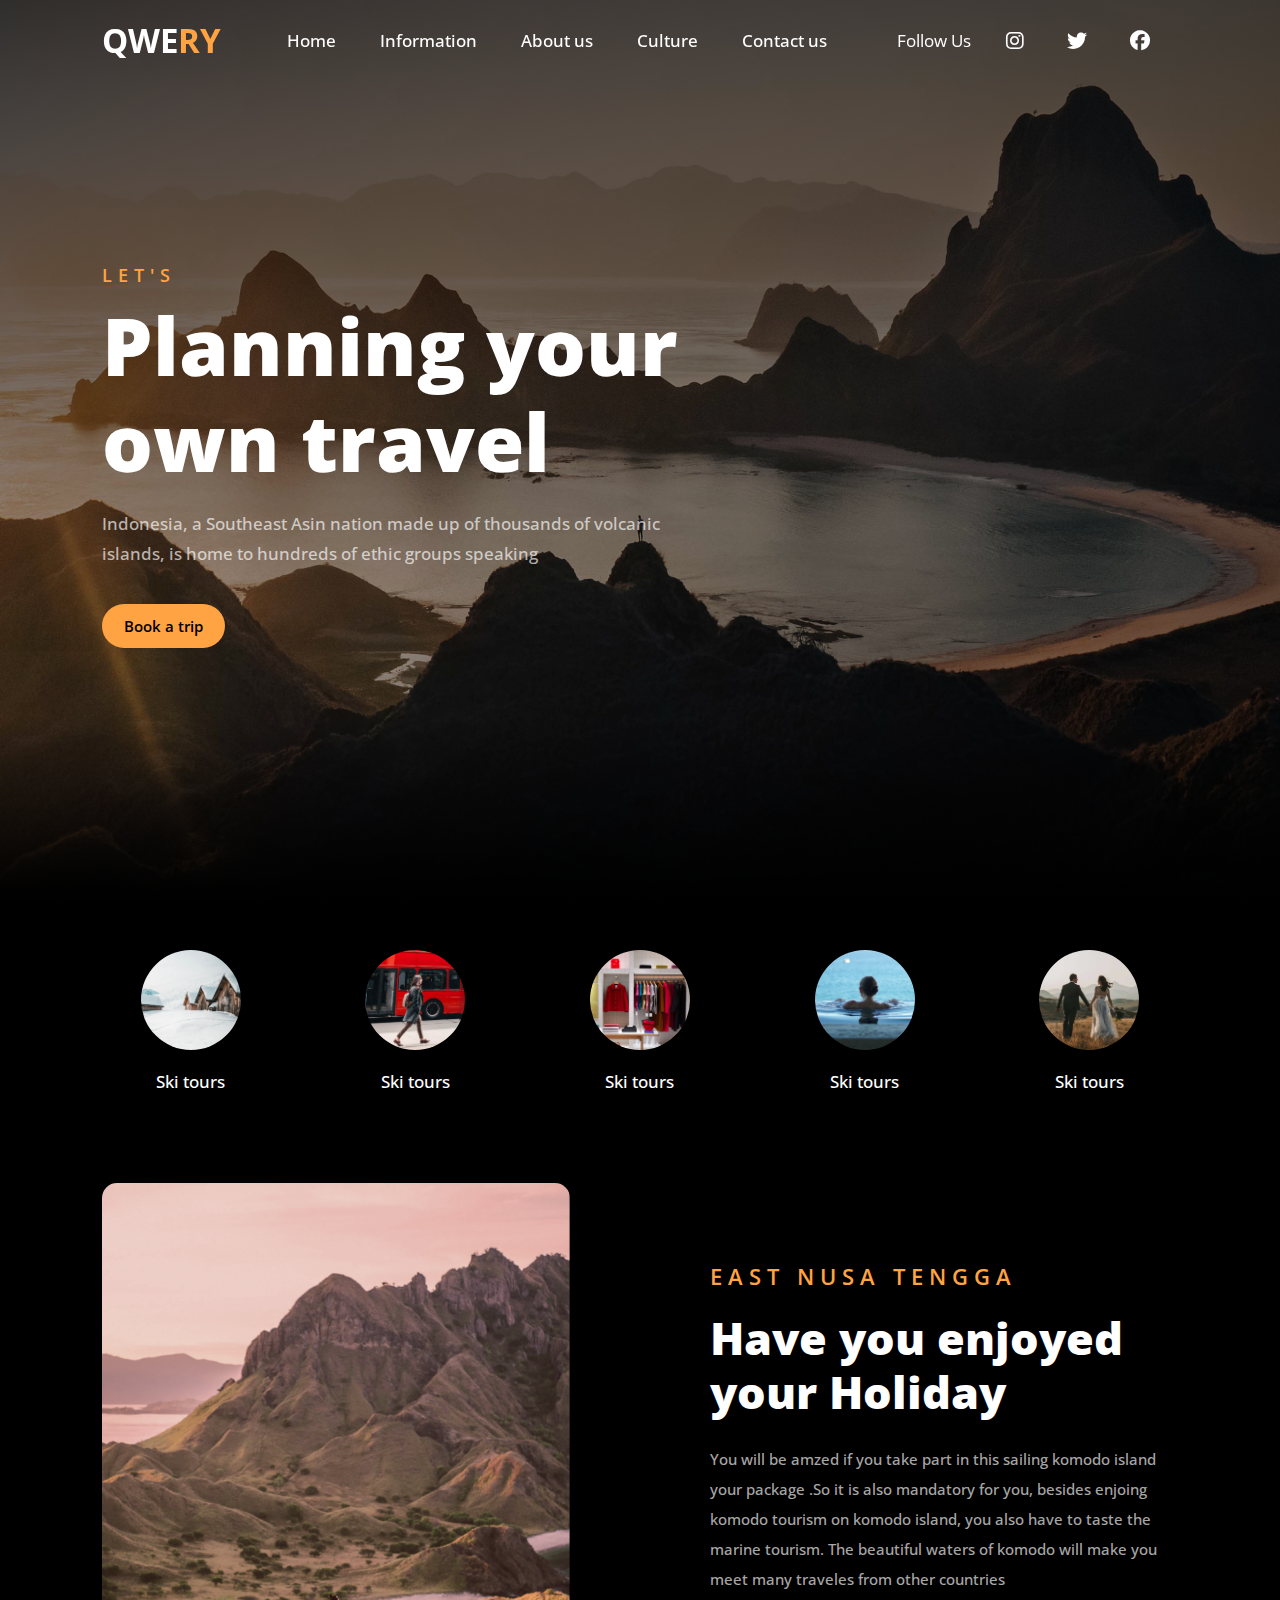
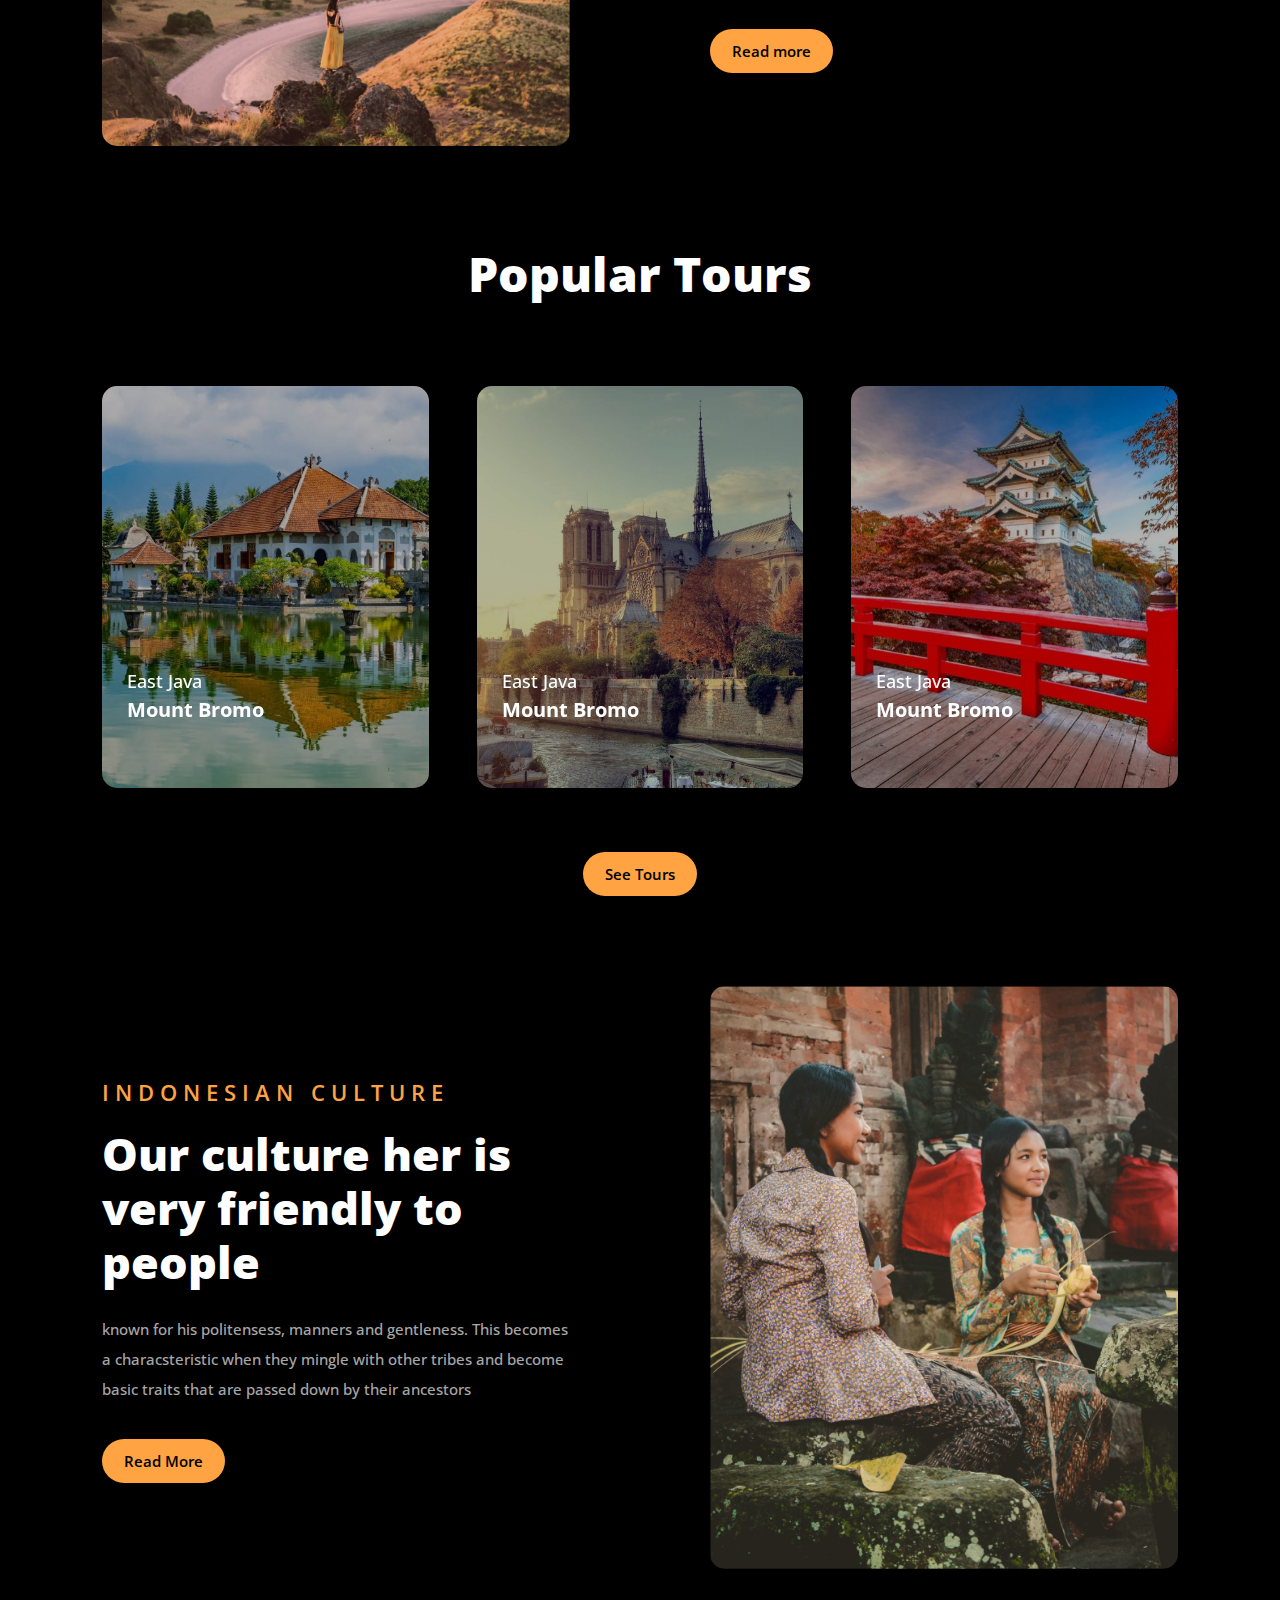
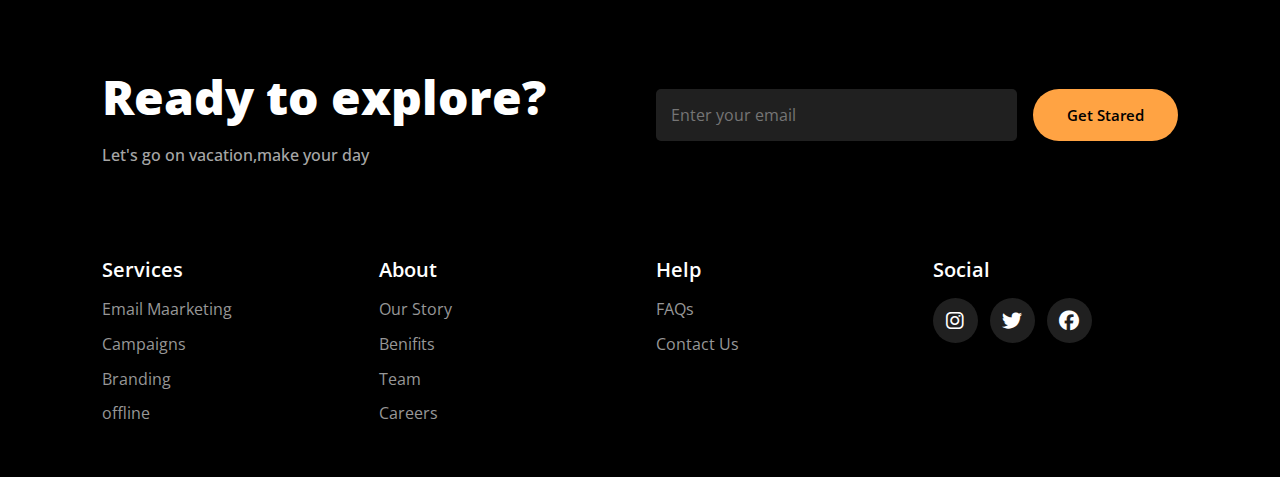
<file: Travel website/index.html>
<!DOCTYPE html>
<html lang="en">
<head>
    <meta charset="UTF-8">
    <meta name="viewport" content="width=device-width, initial-scale=1.0">
    <title>Travel Website</title> 
    <link rel="stylesheet" href="style.css">
    
    <!-- icon -->
    
    <link rel="stylesheet" href="https://cdnjs.cloudflare.com/ajax/libs/font-awesome/6.4.2/css/all.min.css">
   
    <!-- google font -->
   
    <link rel="preconnect" href="https://fonts.googleapis.com">
    <link rel="preconnect" href="https://fonts.gstatic.com" crossorigin>
    <link href="https://fonts.googleapis.com/css2?family=Open+Sans:wght@300;500;600;700&family=Poppins:ital,wght@0,100;0,300;0,400;0,500;0,600;1,400;1,600&family=Ubuntu:wght@500&display=swap" rel="stylesheet">

</head>
<body>  
    <!-- header design --> 
    <header>
        <a href="#" class="logo">QWE<span>RY</span></a>

        <ul class="navbar">
            <li ><a href="#">Home</a></li>
            <li><a href="#">Information</a></li> 
            <!-- link site  -->
            <li><a href="AboutUs.html">About us</a></li>
            <li><a href="">Culture</a></li> 
            <li><a href="#">Contact us</a></li>
        </ul> 
        <div class="h-right">
            <a href="#">Follow Us</a> 
            <a href="#"><i class="fab fa-instagram"></i></a>
            <a href="#"><i class="fab fa-twitter"></i></a> 
            <a href="#"><i class="fab fa-facebook"></i></a>
        </div> 
        <div class="fa-solid fa-bars" id="menu-icon"></div>
    </header> 
    <!-- home section design --> 
    <section class="home"> 
        <div class="home-text">
            <h5>Let's</h5>
            <h1>Planning your<br>own travel</h1> 
            <p>Indonesia, a Southeast Asin nation made up of thousands of volcanic <br> islands, is home to hundreds of ethic groups speaking</p> 
            <a href="#" class="btn">Book a trip</a>
        </div>
    </section> 
    <!-- feature section design -->  
    <section class="feature">
        <div class="feature-contant">
            <div class="row">
                <div class="row-img">
                    <img src="img/nap1.jpg"> 
                </div>
                <h4>Ski tours</h4>
            </div> 

            <div class="row">
                <div class="row-img">
                    <img src="img/nap2.jpg"> 
                </div>
                <h4>Ski tours</h4>
            </div>

            <div class="row">
                <div class="row-img">
                    <img src="img/nap3.jpg"> 
                </div>
                <h4>Ski tours</h4>
            </div>

            <div class="row">
                <div class="row-img">
                    <img src="img/nap4.jpg"> 
                </div>
                <h4>Ski tours</h4>
            </div>

            <div class="row">
                <div class="row-img">
                    <img src="img/nap5.jpg"> 
                </div>
                <h4>Ski tours</h4>
            </div>
        </div>
    </section>  
    <!-- holiday section design --> 
    <section class="holiday">
        <div class="holiday-img">
            <img src="img/h1.png" >
        </div> 
        <div class="holiday-text">
            <h5>east nusa tengga</h5> 
            <h2>Have you enjoyed your Holiday</h2> 
            <p>You will be amzed if you take part  in this sailing komodo island your package .So it is also mandatory for you, besides enjoing komodo tourism on komodo island, you also have to taste the marine tourism. The beautiful waters of komodo will make you meet many traveles from other countries</p>
            <a href="#" class="btn">Read more</a>
        </div>
    </section> 
    <!-- tour section design --> 
    <section class="tour">
        <div class="center-text">
            <h2>Popular Tours</h2> 
        </div> 

        <div class="tour-contant">
            <div class="box">
                <img src="img/t1.jpg">
                <h6>East Java</h6> 
                <h4>Mount Bromo</h4>
            </div> 

            <div class="box">
                <img src="img/t2.jpg">
                <h6>East Java</h6> 
                <h4>Mount Bromo</h4>
            </div>

            <div class="box">
                <img src="img/t3.jpg">
                <h6>East Java</h6> 
                <h4>Mount Bromo</h4>
            </div>
        </div> 
        <div class="center-btn">
            <a href="#" class="btn">See Tours</a>
        </div>
    </section> 
    <!-- culture section design --> 
    <section class="culture"> 
        <div class="culture-text">
            <h5>INDONESIAN CULTURE</h5>
            <h2>Our culture her is very friendly to people</h2> 
            <p>known for his politensess, manners and gentleness. This becomes a characsteristic when they mingle with other tribes and become basic traits that are passed down by their ancestors</p> 
            <a href="#" class="btn">Read More</a>
        </div> 
        <div class="culture-img">
            <img src="img/c1.png">
        </div>
    </section> 
    <!-- newsletter section design --> 
    <section class="newsletter">
        <div class="newsletter-contant">
            <div class="newsletter-text">
                <h2>Ready to explore?</h2> 
                <p>Let's go on vacation,make your day</p>
            </div> 
            <form action="">
                <input type="email" placeholder="Enter your email" required>
                <input type="submit" value="Get Stared" class="btn">
            </form>
        </div>
    </section> 
    <!-- footer section design --> 
    <section class="footer"> 
        <div class="footer-box">
            <h3>Services</h3> 
            <a href="#">Email Maarketing</a>
            <a href="#">Campaigns</a> 
            <a href="#">Branding</a> 
            <a href="#">offline</a>
        </div> 

        <div class="footer-box">
            <h3>About</h3> 
            <a href="#">Our Story</a>
            <a href="#">Benifits</a> 
            <a href="#">Team</a> 
            <a href="#">Careers</a>
        </div> 

        <div class="footer-box">
            <h3>Help</h3> 
            <a href="#">FAQs</a>
            <a href="#">Contact Us</a>  
        </div> 

        <div class="footer-box">
            <h3>Social</h3> 
            <div class="social">
                <a href="#"><i class="fab fa-instagram"></i></a>
                <a href="#"><i class="fab fa-twitter"></i></a> 
                <a href="#"><i class="fab fa-facebook"></i></a>
            </div> 
        </div>
    </section>
    <script src="script.js" ></script>
   
</body>

</html>
</file>
<file: Travel website/style.css>
*{
    padding: 0; 
    margin: 0; 
    box-sizing: border-box;
    text-decoration: none;
    border: none; 
    outline: none; 
    scroll-behavior: smooth;
    font-family: 'Open Sans', sans-serif;
}  
body{
    color: #fff; 
    background: #000;
} 
header{
    position: fixed; 
    top: 0; 
    right: 0; 
    z-index: 1000;
    width: 100%;
    background: transparent;
    padding: 27px 17%;
    display: flex;
    align-items: center;
    justify-content: space-between;
    transition: all .50s ease;
} 
.logo{
    font-size: 33px;
    color: #fff;
    font-weight: 700; 
} 
span{
    color: #ffa343;
} 
.navbar{
    display: flex;
} 
.navbar a{
    color: #fff; 
    font-size: 17px; 
    font-weight: 500;
    margin: 15px 22px;
    transition: all .50s ease;   
} 
.navbar a:hover{
    color: #ffa343;
}
ul{
    list-style-type: none;
} 
.h-right{ 
    display: flex;
    align-items: center;
} 
.h-right a:first-child{
    color: #fff; 
    font-size: 17px; 
    margin-right: 20px ;
}
.h-right a{
    vertical-align: middle;
    font-size: 20px;
    color: #fff;
    margin-right: 18px; 
    margin-left: 5px; 
    transition: all .50s ease;
}  
.h-right a:hover{
    color: #ffa343;
} 
#menu-icon{
    color: #fff;
    font-size: 25px; 
    cursor: pointer; 
    z-index: 10001; 
    display: none;
}
section{
    padding: 70px 17% 60px;
} 
.home{
    position: relative;
    height: 100vh;
    width: 100%; 
    background-image: linear-gradient(to left, rgba(0,0,0,0.6),rgba(0,0,0,0.3)),url(img/Background.png); 
    background-size: cover; 
    background-position: bottom center;
    display: flex; 
    align-items: center;
    justify-content: flex-start;
} 
.home-text h5{
    font-size: 18px; 
    font-weight: 600;
    margin-bottom: 10px; 
    text-transform: uppercase;
    letter-spacing: 6px; 
    color: #ffa343;
} 
.home-text h1{
    font-size: 80px; 
    font-weight: 800;
    line-height: 1.2; 
    margin-bottom: 20px;
} 
.home-text p{
    font-size: 17px;
    font-weight: 500;
    line-height: 30px; 
    color: #ffffffab;
    margin-bottom: 35px;
} 
.btn{
    display: inline-block;
    padding: 10px 20px;
    background: #ffa343;
    color: #000; 
    font-size: 15px; 
    font-weight: 600; 
    border-radius: 45px; 
    border: 2px solid transparent; 
    transition: all .50s ease; 
    cursor: pointer;
} 
.btn:hover{
    transform: translateX(10px); 
    border: 2px solid #fff; 
    background: transparent; 
    color: #fff;
} 
header.sticky{
    padding: 8px 17%; 
    background: transparent; 
    backdrop-filter:blur(30px);
} 
.feature-contant{
    display: grid;
    grid-template-columns: repeat(auto-fit, minmax(150px, auto)); 
    align-items: center;
    text-align: center; 
    gap: 3rem;
} 
.row-img{
    overflow: hidden; 
    width: 100px;
    height: 100px; 
    margin: 0 auto; 
    margin-bottom: 20px; 
    border-radius: 50%; 
    cursor: pointer;
} 
.row-img img{
    width: 100%;
    display: block; 
    transition: transform 0.7s;
}  
.row-img img:hover{
    transform: scale(1.2);
}
.feature-contant h4{
    font-size: 17px;
    font-weight: 500;
    cursor: pointer;
    transition: all .50s ease;
} 
.feature-contant h4:hover{
    color: #ffa343;
} 
.holiday{
    display: grid; 
    grid-template-columns: repeat(2,1fr); 
    align-items: center;
    gap: 140px;
} 
.holiday-img img{
    width: 100%;
    height: auto;
    border-radius: 15px;
} 
.holiday-text h5{
    font-size: 22px;
    font-weight: 600;
    color: #ffa343;
    text-transform: uppercase;
    letter-spacing: 6px;
    margin-bottom: 20px;
} 
.holiday-text h2{
    font-size: 45px;
    font-weight: 800;
    line-height: 1.2;
    margin-bottom: 25px;
}
.holiday-text p{
    font-size: 15px;
    font-weight: 500; 
    line-height: 30px;
    color: #ffffffab; 
    margin-bottom: 35px;
} 
.center-text{
    text-align: center;
} 
.center-text h2{
    font-size: 3rem;
    font-weight: 800;
} 
.tour-contant{
    display: grid; 
    grid-template-columns: repeat(auto-fit, minmax(150px, auto)); 
    align-items: center;
    gap: 3rem; 
    margin-top: 5rem; 
}
.box{
    position: relative;
} 
.box img{
    width: 100%;
    height: 100%;
    object-fit: cover;
    border-radius: 15px;
    filter: brightness(70%); 
    transition: all .3s cubic-bezier(.499, .05, .55, .99); 
    will-change: filter;
    display: block;
} 
.box h6{
    position: absolute;
    left: 25px;
    bottom: 95px;
    font-size: 18px; 
    font-weight: 500;
}
.box h4{
    position: absolute;
    left: 25px;
    bottom: 65px;
    font-size: 20px; 
    font-weight: 700;
}
.box img:hover{
    filter: brightness(90%) hue-rotate(50deg); 
    transform: scale(1.04); 
    cursor: pointer;
}
.center-btn{
    text-align: center; 
    margin-top: 4rem;
}
.culture{
    display: grid; 
    grid-template-columns: repeat(2,1fr); 
    align-items: center;
    gap: 140px;
} 
.culture-img img{
    width: 100%;
    height: auto;
    border-radius: 15px;
} 
.culture-text h5{
    font-size: 22px;
    font-weight: 600;
    color: #ffa343;
    text-transform: uppercase;
    letter-spacing: 6px;
    margin-bottom: 20px;
} 
.culture-text h2{
    font-size: 45px;
    font-weight: 800;
    line-height: 1.2;
    margin-bottom: 25px;
}
.culture-text p{
    font-size: 15px;
    font-weight: 500; 
    line-height: 30px;
    color: #ffffffab; 
    margin-bottom: 35px;
}  
.newsletter-contant{
    display: grid;
    grid-template-columns: repeat(2,1fr); 
    align-items: center;
    gap: 2rem;
} 
.newsletter-text h2{
    font-size: 3rem;
    font-weight: 800;
    margin-bottom: 15px;
} 
.newsletter-text p{
    font-size: 1rem;
    font-weight: 500;
    color: #ffffffab;
} 
.newsletter-contant form{
    display: grid;
    grid-template-columns: 1fr 0.4fr; 
    gap: 1rem; 
} 
.newsletter-contant form input:first-child{
    padding: 15px; 
    background: #202020; 
    font-size: 1rem; 
    color: #fff; 
    border-radius: 5px;
} 
.footer{
    display: grid;
    grid-template-columns: repeat(auto-fit, minmax(200px, auto)); 
    gap: 2rem; 
} 
.footer-box{
    display: flex; 
    flex-direction: column;
} 
.footer-box h3{ 
    font-size: 20px;
    font-weight: 600;
    margin-bottom: 15px; 
}  
.footer-box a{
    color: #979797; 
    margin-bottom: 0.8rem; 
    transition: all .50s ease;
}  
.footer-box a:hover{
    transform: translateX(-5px); 
    color: #ffa343;
}  
.social a{
    display: inline-flex; 
    align-items: center; 
    justify-content: center; 
    height: 45px; 
    width: 45px; 
    background: #202020; 
    color: #fff; 
    font-size: 20px; 
    border-radius: 50%; 
    margin-right: 8px; 
    transition: transform 0.6s; 
} 
.social a:hover{
    background: #ffa343; 
    color: #000; 
    transform: translateX(-4px);
}
.fab {
    padding: 10px;
} 
@media(max-width: 1700px){
    header{
        padding: 18px 8%;
    } 
    header.sticky{
      padding: 7px 8%;  
    } 
    section{
        padding: 50px 8% 40px;
    }
}
@media(max-width: 1200px){
    header{
        padding: 14px 5%;
    } 
    header.sticky{
      padding: 7px 5%;  
    } 
    section{
        padding: 45px 5% 35px;
    }  
    :root{
        --h1-font: 4.6rem;
        --h2-font: 2.8rem; 
        --p-font: 15px;
    }
    .home{
    height: 90vh;
    }
} 
@media(max-width:1050px){
    .feature-contant{
        gap: 1.5rem;
    } 
    .holiday{
        gap: 3rem;
    } 
    .culture{
        gap: 3rem;
    } 
    #menu-icon{
        display: block;
    } 
    .navbar{
        position: absolute;
        width: 100%; 
        height: 100vh; 
        padding: 40px 60px; 
        top: 0;
        bottom: 0; 
        left: 100%;
        right: 0;
        display: flex;
        flex-direction: column; 
        background: #000; 
        transition: all .50s ease;
    } 
    .navbar a{
        display: block; 
        color: #979797; 
        padding: 0; 
        margin: 0px 0px 40px 0px; 
        font-size: 2.2rem; 
        font-weight: 400;
    } 
    .navbar.open{
        left: 0;
    }
} 
@media(max-width: 800px){
    .holiday{
        grid-template-columns: 1fr;
    } 
    .culture{
        grid-template-columns: 1fr;
    } 
    .newsletter-contant{
        grid-template-columns: 1fr;
    }
} 
@media(max-width: 600px){
    :root{
    --h1-font: 3.5rem;
    --h2-font: 2.1rem;
    }  
    .home{
        height: 85vh;
    }
} 
@media(max-width: 450px){
    header{
        padding: 12px 3%;
    } 
    header.sticky{
      padding: 7px 3%;  
    } 
    section{
        padding: 60px 3% 50px;
    } 
}
</file>
